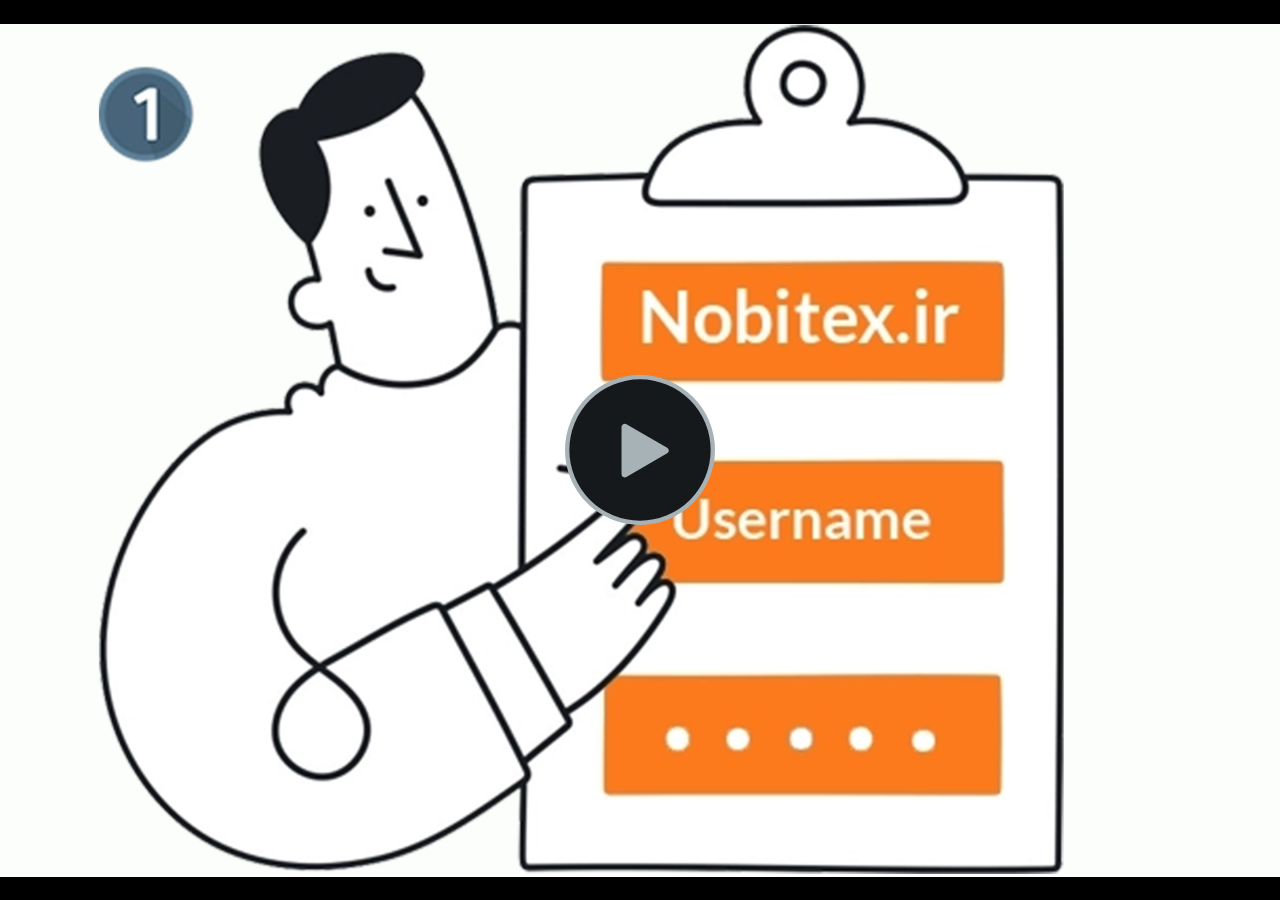
<file: videos/stepone/stepone.html>
<!DOCTYPE html>
<!-- saved from url=(0014)about:internet -->
<html>
<head>
<meta name="google" value="notranslate" /> 
<meta http-equiv="Content-Type" content="text/html; charset=utf-8" />
<meta name="viewport" content="width=device-width, initial-scale=1" />
<meta http-equiv="X-UA-Compatible" content="IE=edge,chrome=1">
<title></title>
    <link href="https://fonts.googleapis.com/css?family=Quicksand|Actor|Source+Sans+Pro:900|Lato:400,700,900|Oswald:400,700|Abel:400|Dosis:600" rel="stylesheet">
<link href="skins/remix/techsmith-smart-player.min.css" rel="stylesheet" type="text/css" />

<style>
html, body {
	background-color: #1a1a1a;
}
</style>
</head>
<body>

<div id="tscVideoContent">
    <img width="32px" height="32px" style="position: absolute; top: 50%; left: 50%; margin: -16px 0 0 -16px"
         src="[data-uri]">
</div>

<script src="scripts/config_xml.js"></script>
<script type="text/javascript">
    (function (window) {
        function setup(TSC) {
             TSC.playerConfiguration.addMediaSrc("stepone.mp4");
             TSC.playerConfiguration.setXMPSrc("stepone_config.xml");
             TSC.playerConfiguration.setAutoHideControls(true);
             TSC.playerConfiguration.setBackgroundColor("#000000");
             TSC.playerConfiguration.setCaptionsEnabled(false);
             TSC.playerConfiguration.setSidebarEnabled(false);
             
             TSC.playerConfiguration.setAutoPlayMedia(false);
             TSC.playerConfiguration.setPosterImageSrc("stepone.png");
             TSC.playerConfiguration.setIsSearchable(false);
             TSC.playerConfiguration.setEndActionType("stop");
             TSC.playerConfiguration.setEndActionParam("true");
             TSC.playerConfiguration.setAllowRewind(-1);
             

             TSC.localizationStrings.setLanguage(TSC.languageCodes.ENGLISH);

            TSC.mediaPlayer.init("#tscVideoContent");
        }

        function loadScript(e,t){if(!e||!(typeof e==="string")){return}var n=document.createElement("script");if(typeof document.attachEvent==="object"){n.onreadystatechange=function(){if(n.readyState==="complete"||n.readyState==="loaded"){if(t){t()}}}}else{n.onload=function(){if(t){t()}}}n.src=e;document.getElementsByTagName("head")[0].appendChild(n)}

        loadScript('scripts/techsmith-smart-player.min.js', function() {
            setup(window["TSC"]);
        });
    }(window));
</script>
</body>
</html>
</file>
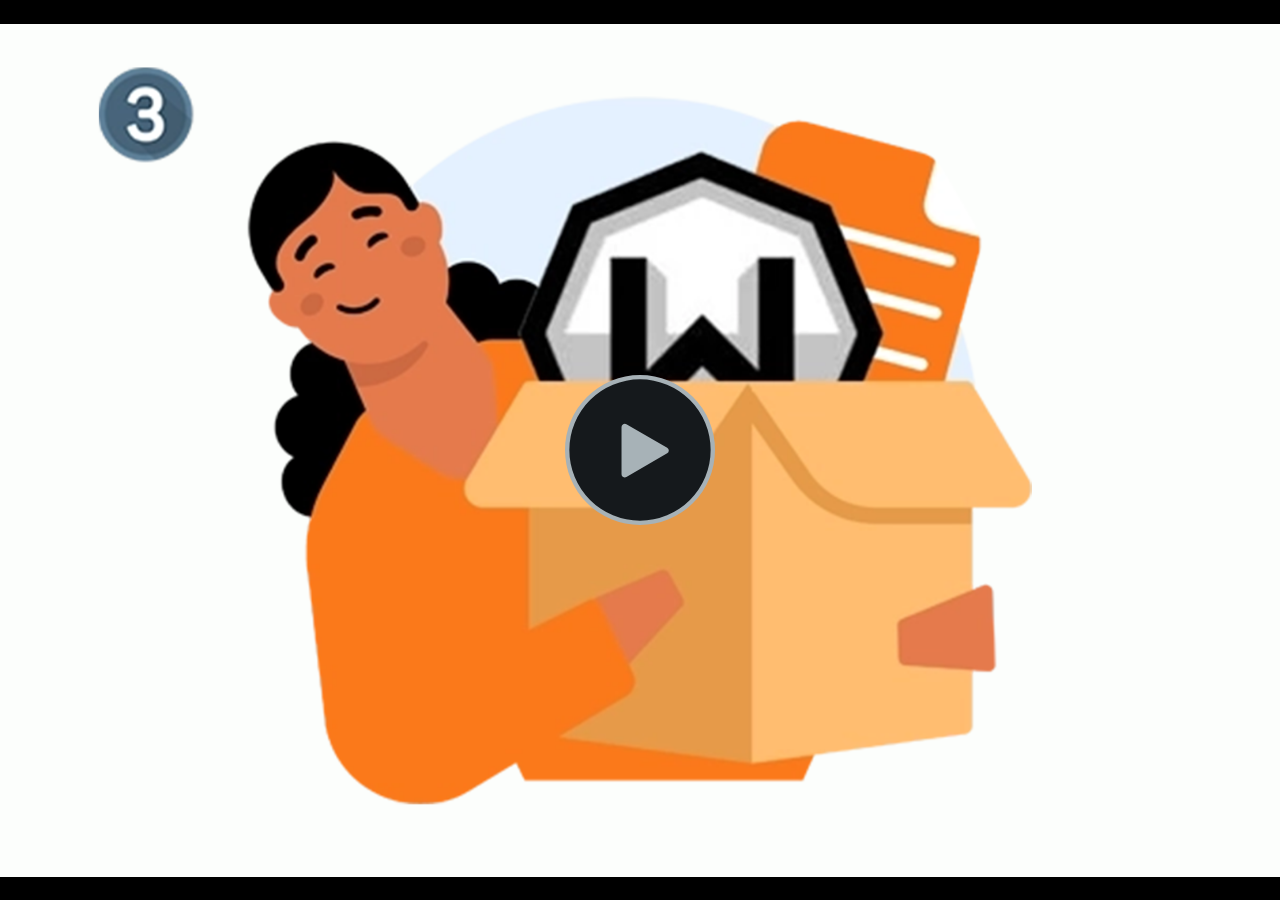
<file: videos/stepthree/stepthree.html>
<!DOCTYPE html>
<!-- saved from url=(0014)about:internet -->
<html>
<head>
<meta name="google" value="notranslate" /> 
<meta http-equiv="Content-Type" content="text/html; charset=utf-8" />
<meta name="viewport" content="width=device-width, initial-scale=1" />
<meta http-equiv="X-UA-Compatible" content="IE=edge,chrome=1">
<title></title>
    <link href="https://fonts.googleapis.com/css?family=Quicksand|Actor|Source+Sans+Pro:900|Lato:400,700,900|Oswald:400,700|Abel:400|Dosis:600" rel="stylesheet">
<link href="skins/remix/techsmith-smart-player.min.css" rel="stylesheet" type="text/css" />

<style>
html, body {
	background-color: #1a1a1a;
}
</style>
</head>
<body>

<div id="tscVideoContent">
    <img width="32px" height="32px" style="position: absolute; top: 50%; left: 50%; margin: -16px 0 0 -16px"
         src="[data-uri]">
</div>

<script src="scripts/config_xml.js"></script>
<script type="text/javascript">
    (function (window) {
        function setup(TSC) {
             TSC.playerConfiguration.addMediaSrc("stepthree.mp4");
             TSC.playerConfiguration.setXMPSrc("stepthree_config.xml");
             TSC.playerConfiguration.setAutoHideControls(true);
             TSC.playerConfiguration.setBackgroundColor("#000000");
             TSC.playerConfiguration.setCaptionsEnabled(false);
             TSC.playerConfiguration.setSidebarEnabled(false);
             
             TSC.playerConfiguration.setAutoPlayMedia(false);
             TSC.playerConfiguration.setPosterImageSrc("stepthree.png");
             TSC.playerConfiguration.setIsSearchable(false);
             TSC.playerConfiguration.setEndActionType("stop");
             TSC.playerConfiguration.setEndActionParam("true");
             TSC.playerConfiguration.setAllowRewind(-1);
             

             TSC.localizationStrings.setLanguage(TSC.languageCodes.ENGLISH);

            TSC.mediaPlayer.init("#tscVideoContent");
        }

        function loadScript(e,t){if(!e||!(typeof e==="string")){return}var n=document.createElement("script");if(typeof document.attachEvent==="object"){n.onreadystatechange=function(){if(n.readyState==="complete"||n.readyState==="loaded"){if(t){t()}}}}else{n.onload=function(){if(t){t()}}}n.src=e;document.getElementsByTagName("head")[0].appendChild(n)}

        loadScript('scripts/techsmith-smart-player.min.js', function() {
            setup(window["TSC"]);
        });
    }(window));
</script>
</body>
</html>
</file>
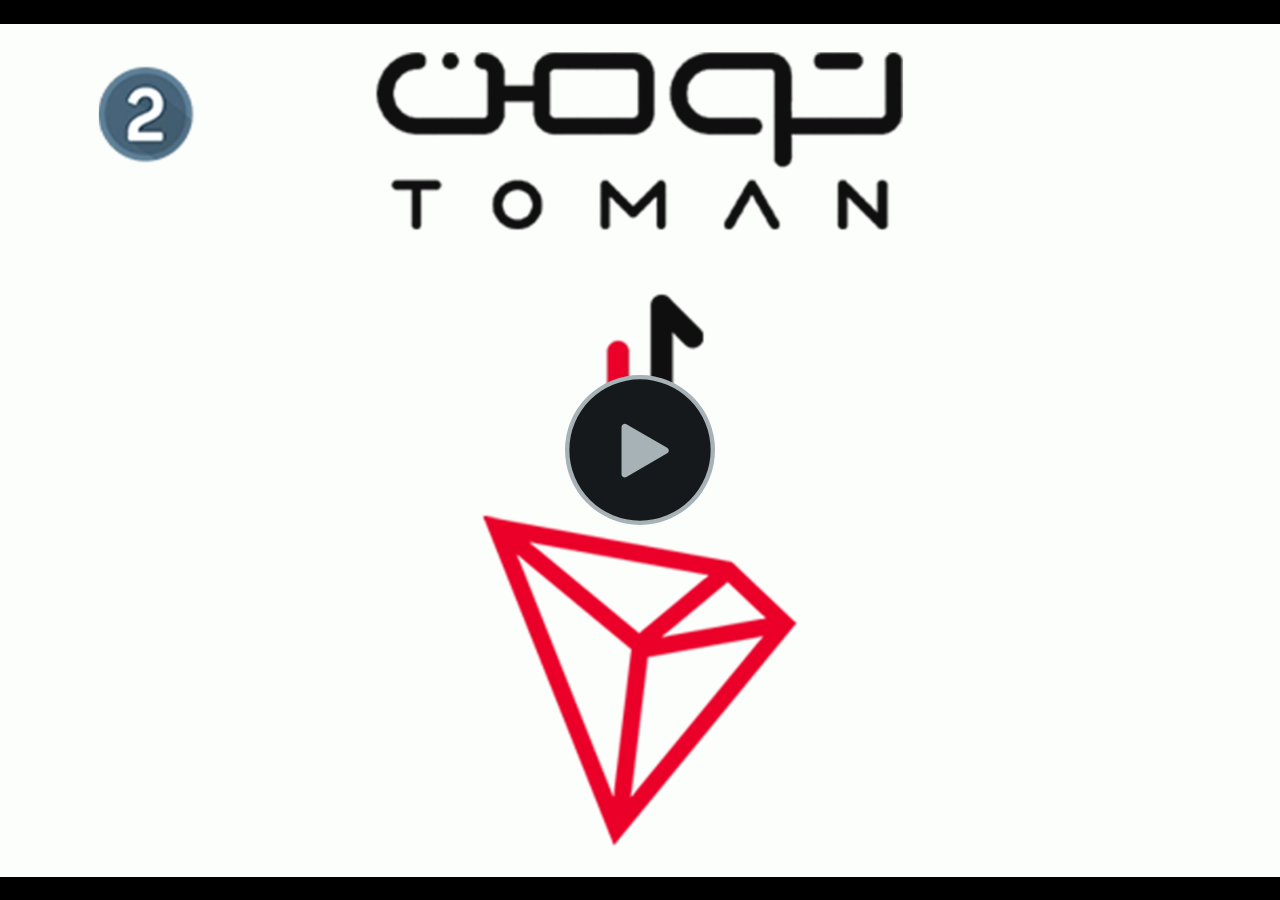
<file: videos/steptwo/steptwo.html>
<!DOCTYPE html>
<!-- saved from url=(0014)about:internet -->
<html>
<head>
<meta name="google" value="notranslate" /> 
<meta http-equiv="Content-Type" content="text/html; charset=utf-8" />
<meta name="viewport" content="width=device-width, initial-scale=1" />
<meta http-equiv="X-UA-Compatible" content="IE=edge,chrome=1">
<title></title>
    <link href="https://fonts.googleapis.com/css?family=Quicksand|Actor|Source+Sans+Pro:900|Lato:400,700,900|Oswald:400,700|Abel:400|Dosis:600" rel="stylesheet">
<link href="skins/remix/techsmith-smart-player.min.css" rel="stylesheet" type="text/css" />

<style>
html, body {
	background-color: #1a1a1a;
}
</style>
</head>
<body>

<div id="tscVideoContent">
    <img width="32px" height="32px" style="position: absolute; top: 50%; left: 50%; margin: -16px 0 0 -16px"
         src="[data-uri]">
</div>

<script src="scripts/config_xml.js"></script>
<script type="text/javascript">
    (function (window) {
        function setup(TSC) {
             TSC.playerConfiguration.addMediaSrc("steptwo.mp4");
             TSC.playerConfiguration.setXMPSrc("steptwo_config.xml");
             TSC.playerConfiguration.setAutoHideControls(true);
             TSC.playerConfiguration.setBackgroundColor("#000000");
             TSC.playerConfiguration.setCaptionsEnabled(false);
             TSC.playerConfiguration.setSidebarEnabled(false);
             
             TSC.playerConfiguration.setAutoPlayMedia(false);
             TSC.playerConfiguration.setPosterImageSrc("steptwo.png");
             TSC.playerConfiguration.setIsSearchable(false);
             TSC.playerConfiguration.setEndActionType("stop");
             TSC.playerConfiguration.setEndActionParam("true");
             TSC.playerConfiguration.setAllowRewind(-1);
             

             TSC.localizationStrings.setLanguage(TSC.languageCodes.ENGLISH);

            TSC.mediaPlayer.init("#tscVideoContent");
        }

        function loadScript(e,t){if(!e||!(typeof e==="string")){return}var n=document.createElement("script");if(typeof document.attachEvent==="object"){n.onreadystatechange=function(){if(n.readyState==="complete"||n.readyState==="loaded"){if(t){t()}}}}else{n.onload=function(){if(t){t()}}}n.src=e;document.getElementsByTagName("head")[0].appendChild(n)}

        loadScript('scripts/techsmith-smart-player.min.js', function() {
            setup(window["TSC"]);
        });
    }(window));
</script>
</body>
</html>
</file>
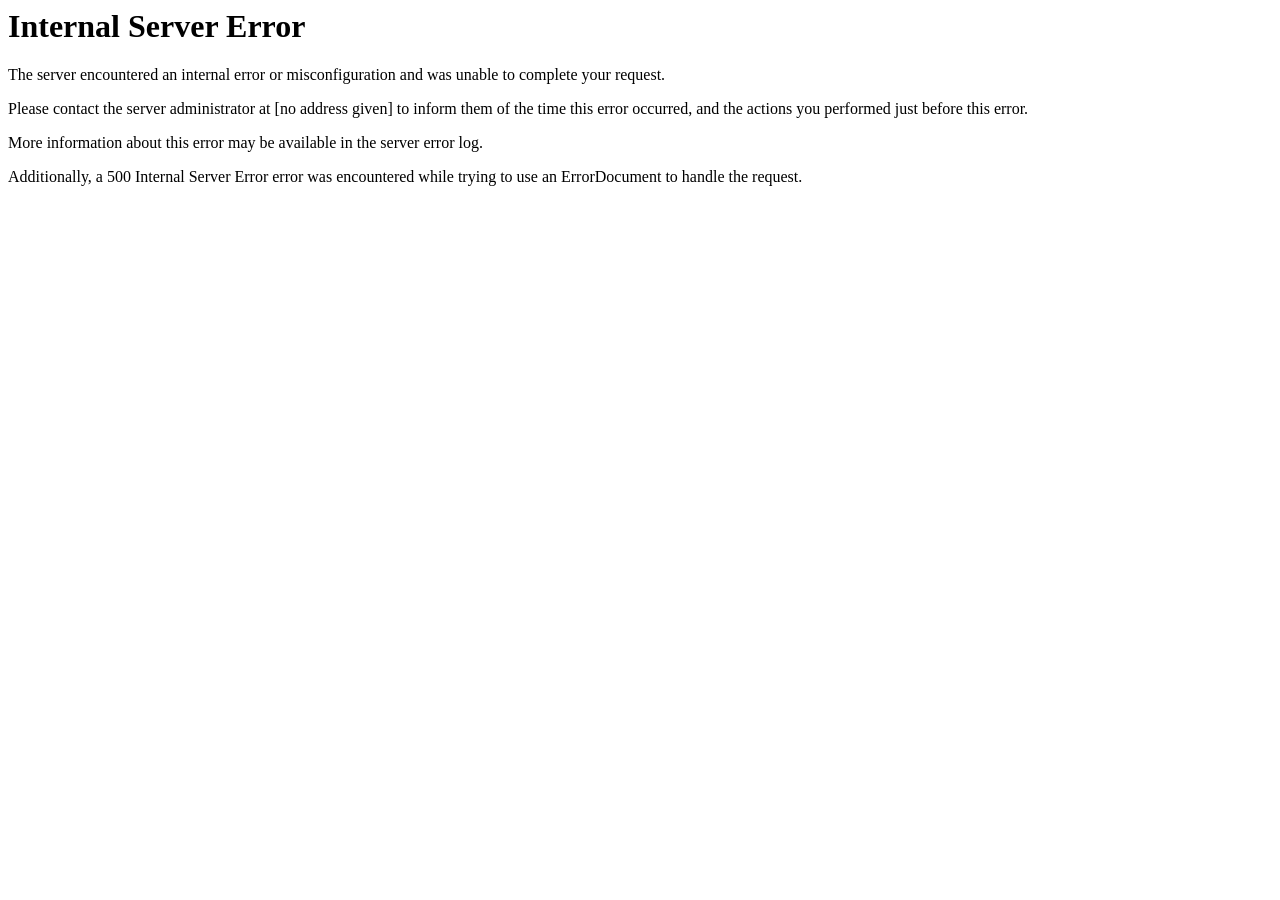
<file: wp-content/uploads/sites/img/select-arrow.html>
<!DOCTYPE HTML PUBLIC "-//IETF//DTD HTML 2.0//EN">
<html><head>
<title>500 Internal Server Error</title>
</head><body>
<h1>Internal Server Error</h1>
<p>The server encountered an internal error or
misconfiguration and was unable to complete
your request.</p>
<p>Please contact the server administrator at
[no address given] to inform them of the time this error occurred,
and the actions you performed just before this error.</p>
<p>More information about this error may be available
in the server error log.</p>
<p>Additionally, a 500 Internal Server Error
error was encountered while trying to use an ErrorDocument to handle the request.</p>
</body></html>
</file>
